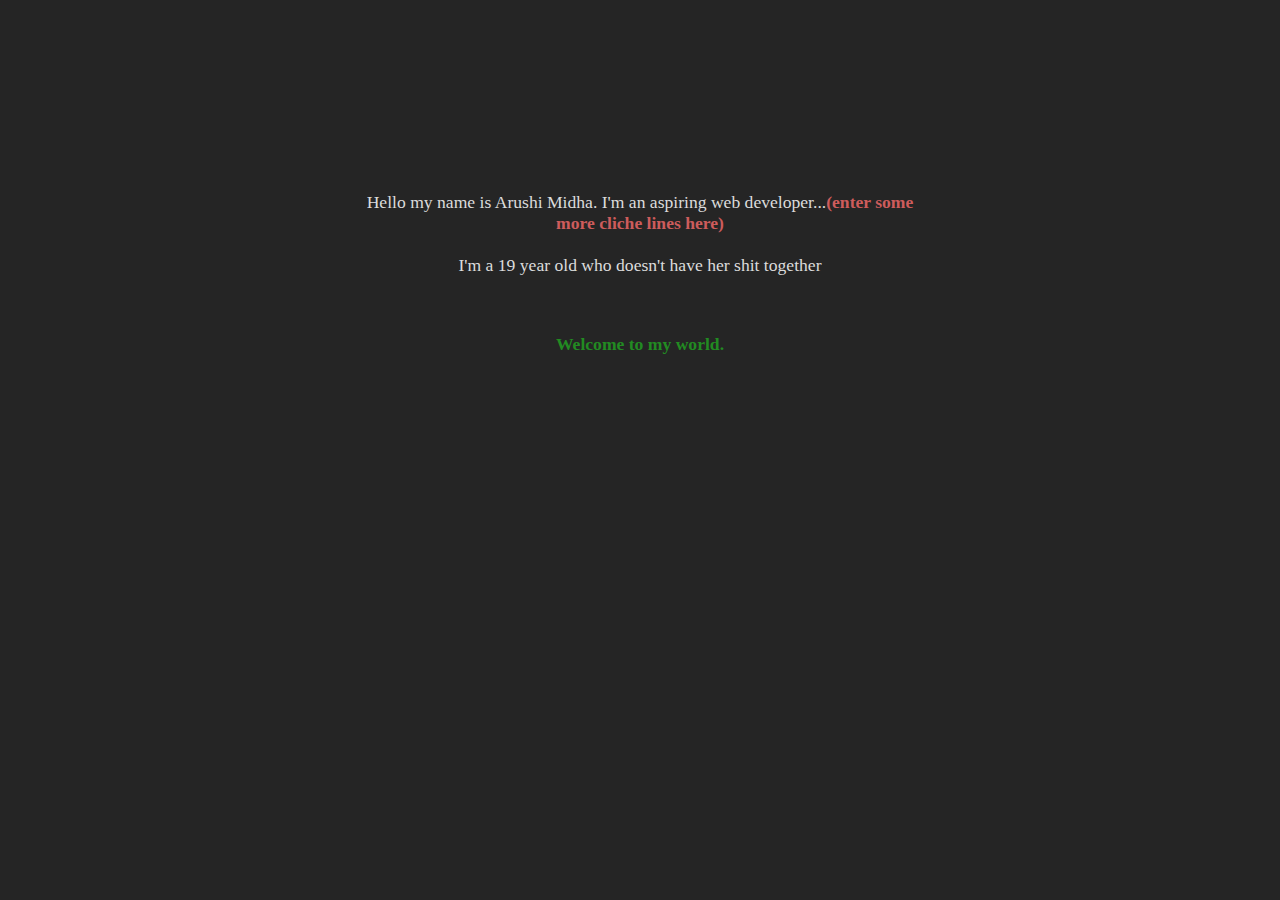
<file: index.html>
<!DOCTYPE html>
<!--[if lt IE 7]>      <html class="no-js lt-ie9 lt-ie8 lt-ie7"> <![endif]-->
<!--[if IE 7]>         <html class="no-js lt-ie9 lt-ie8"> <![endif]-->
<!--[if IE 8]>         <html class="no-js lt-ie9"> <![endif]-->
<!--[if gt IE 8]>      <html class="no-js"> <!--<![endif]-->
<html>
    <head>
        <meta charset="utf-8">
        <meta http-equiv="X-UA-Compatible" content="IE=edge">
        <title>Hi its me!</title>
        <meta name="description" content="">
        <meta name="viewport" content="width=device-width, initial-scale=1">
        <link rel="stylesheet" href="styles.css">
    </head>
    <body class="bg">
        <!--[if lt IE 7]>
            <p class="browsehappy">You are using an <strong>outdated</strong> browser. Please <a href="#">upgrade your browser</a> to improve your experience.</p>
        <![endif]-->
        
        <script src="" async defer></script>
        <div class="first"><p class="maintxt">Hello my name is Arushi Midha. I'm an aspiring web developer...<b class="firstbold">(enter some more cliche lines here)</b> <br><br>
            I'm a 19 year old who doesn't have her shit together</p>
            
            <p class="maintxt" id="link" >
                <a href="welcome.html" class="mainanchor">
                    <b>Welcome to my world.</b>
                </a>
            </p>
    
        
           

        </div>

        
    </body>
</html>
</file>
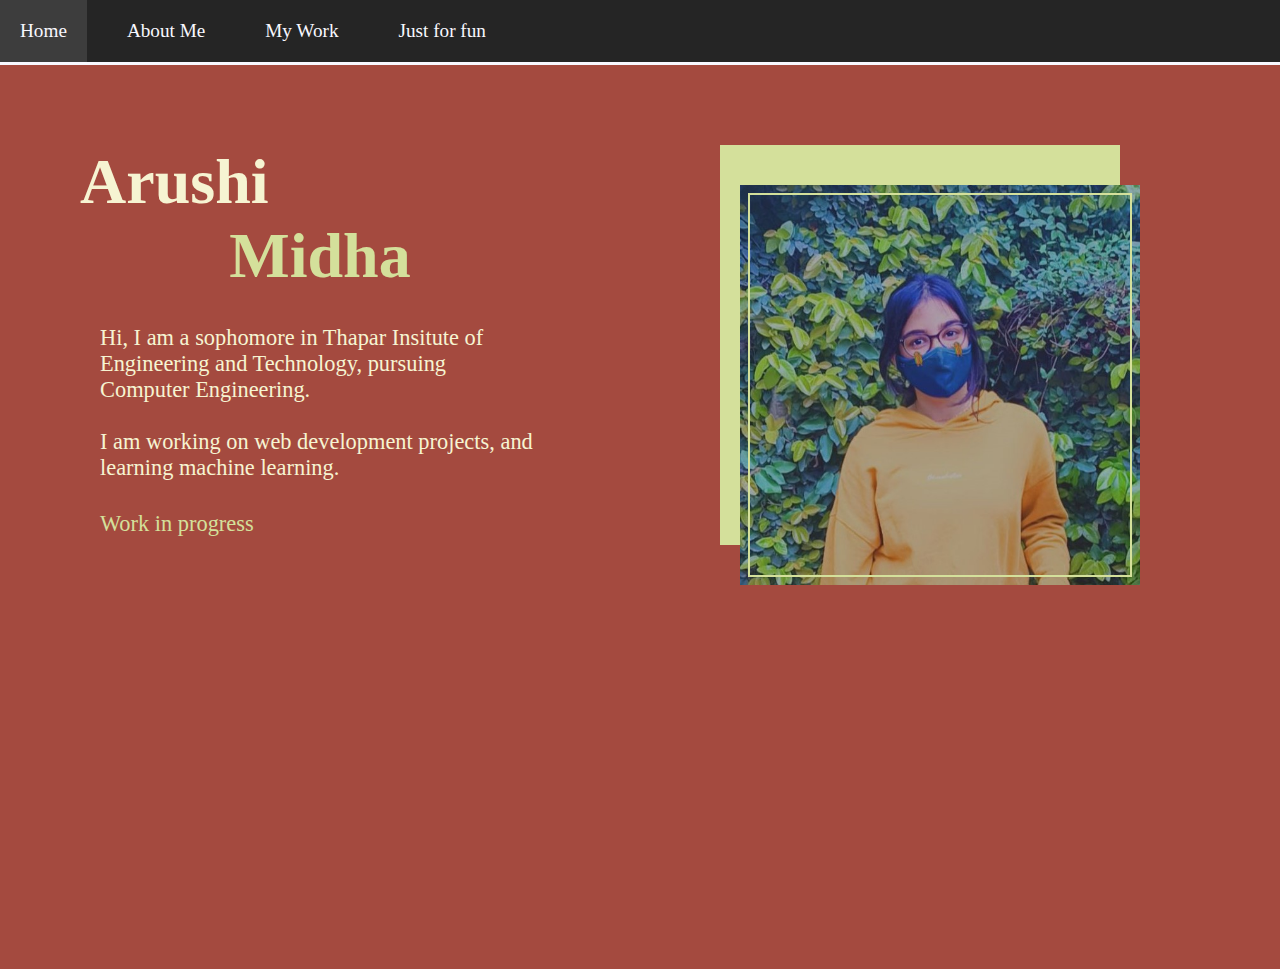
<file: welcome.html>
<!DOCTYPE html>
<!--[if lt IE 7]>      <html class="no-js lt-ie9 lt-ie8 lt-ie7"> <![endif]-->
<!--[if IE 7]>         <html class="no-js lt-ie9 lt-ie8"> <![endif]-->
<!--[if IE 8]>         <html class="no-js lt-ie9"> <![endif]-->
<!--[if gt IE 8]>      <html class="no-js"> <!--<![endif]-->
<html>
    <head>
        <meta charset="utf-8">
        <meta http-equiv="X-UA-Compatible" content="IE=edge">
        <title></title>
        <meta name="description" content="">
        <meta name="viewport" content="width=device-width, initial-scale=1">
        <link rel="stylesheet" href="styles.css">
    </head>
    <body class="bg2">
        
        
        


        <nav>
            <ul>
                <li><a class="nav1" href="index.html">Home</a></li>
                <li><a class="nav1" href="welcome.html">About Me</a></li>
                <li><a class="nav1" href="work.html">My Work</a></li>
                <li><a class="nav1" href="fun.html">Just for fun</a></li>
            </ul>
        </nav>

<div class="flex-container">
    <div class="flexleft">
        <div class="name">
            <h1 class="firstname">Arushi</h1>
            <h1 class="lastname">Midha</h1>
            
        </div>

        <div class="txt">
            <p>Hi, I am a sophomore in Thapar Insitute of Engineering and Technology, 
                pursuing Computer Engineering.<br><br> I am working on web development projects,
            and learning machine learning.</p>

            <p class="work"><a href="" class="worklink">Work in progress </a></p>
        </div>
    </div>


    <div class="flexright">
        <div class="pfpbg"></div>
        <div class="pfpcontainer"><img src="pfp.jpg" class="pfp"></div>
    </div>
</div>
    </body>
</html>
</file>
<file: styles.css>
body{
    margin:0;
}


.bg{
    background-color: #252525;
}

.maintxt{
    font-family: consolas;
    color: gainsboro;
    font-size:1.1rem;

}

.first{
    text-align: center;
    width:45%;
    margin: 15% auto 0 auto;
}

.firstbold{
    color:indianred;
}

.form{
    text-align:center;
    
    width: 45%;
    margin: 5% auto;
}


.mainanchor{
    color:forestgreen;
    text-decoration: none;
}

.mainanchor:hover{
    color:lemonchiffon;
}

.mainanchor:visited{
    color:forestgreen;

}

.mainanchor:active{
    color:forestgreen;
}

#link{
    margin: 10% auto;
}



nav{
    background-color: #252525;
    margin:0;
}

nav ul{
    list-style-type: none;
    margin:0;
    padding:0;
    display: flex;
    border-bottom: 3px solid ghostwhite
    
}

nav ul li{
    margin-right:20px;
    
    
}


.nav1{
    display: block;
    color:ghostwhite;
    font-family:consolas;
    text-decoration: none;
    padding: 20px 20px;
    font-size: 1.2rem;
}


.nav1:hover{
    background-color:#3d3d3d;
}

.bg2{
    background-color: #A44A3F;
}

.name{
    font-family: Georgia, 'Times New Roman', Times, serif;
    padding:80px;
    font-size:2rem;
    padding-bottom:0px;


    }

.firstname{
    text-align: left;
    color:#F6F4D2;
}

.lastname{
    text-align: center;
    color:#D4E09B;
}

h1{
    margin:0;
}


.txt{
    color:#F6F4D2;
    font-family: Georgia, 'Times New Roman', Times, serif;
    padding:100px;
    padding-top:10px;
    margin-top:0;
    
    font-size:1.4rem;

}


.flex-container{
    display: flex;
}

.flexleft{
    
    padding-right:0;
    width:50%;
}

.flexright{

    width:50%;
    padding-top: 100px;
    text-align: center;

}

.pfp{
    height:400px;
    width: 400px;
    outline: 2px solid #D4E09B;
    outline-offset: -10px;
    
}

.pfpbg{
    height:400px;
    width:400px;
    z-index: 1;
    left: 80px;
    top:-20px;
    position: relative;
    background-color: #D4E09B;
}

.pfpcontainer{
    z-index: 2;
   top:-380px;
   left:-20px;
    position: relative;
}

.work{
    margin-top:30px;
}

.worklink{
    color:#D4E09B;
    text-decoration: none;
}

.worklink:hover{
    color:#CBDFBD
}

.bg3{
    background-color: #A6C48A;
}

.heading{
    color:#678D58;
    text-align: center;
    font-family: Georgia, 'Times New Roman', Times, serif;
    padding:50px;
}
</file>
